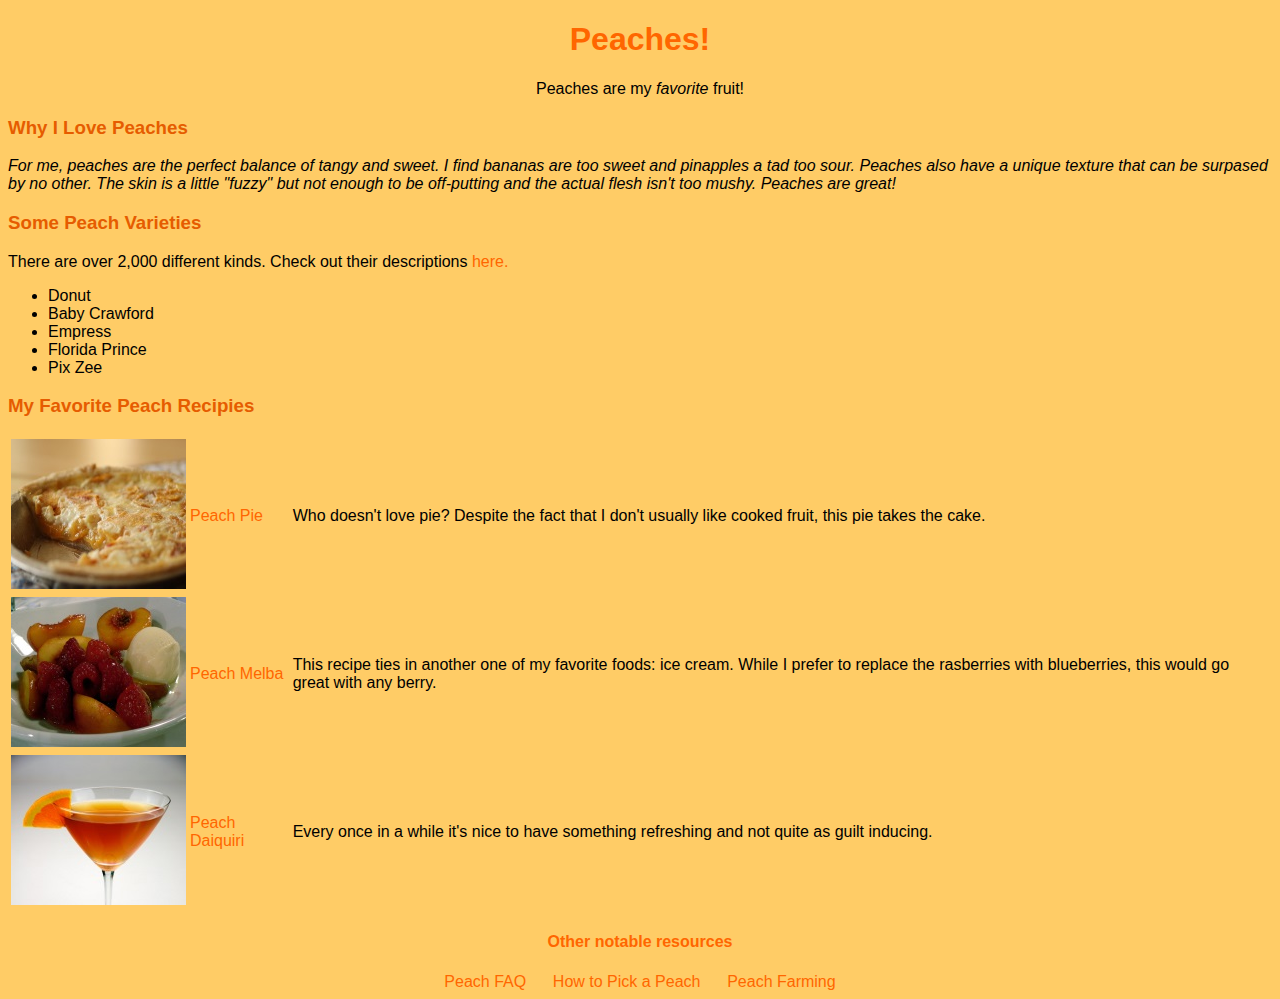
<file: hw2/index.html>
<!DOCTYPE html>
<html>
    <head>
        <title>Peaches!</title>
        <link rel="stylesheet" type="text/css" href="./css/pcss.css">
        
        <!--Favicon-->
        <link rel="icon" type="image/png" href="../favicon-32x32.png" sizes="32x32" />
        <link rel="icon" type="image/png" href="../favicon-16x16.png" sizes="16x16" />
    </head>
    
    <body>
        <header>
        <h1>Peaches! </h1>
        <p> Peaches are my <span id="ital">favorite</span> fruit!</p>
        </header>
        
        <h3>Why I Love Peaches</h3>
        <div id="intro">
        <p>For me, peaches are the perfect balance of tangy and sweet. I find bananas are too sweet and pinapples a tad too sour. Peaches also have a unique texture that can be surpased by no other. The skin is a little "fuzzy" but not enough to be off-putting and the actual flesh isn't too mushy. Peaches are great! </p>
        </div>
        
        <h3>Some Peach Varieties</h3>
        <a> There are over 2,000 different kinds. Check out their descriptions</a> 
        <a href="http://www.harvesttotable.com/2007/06/peach_varieties_there_are_more/">here.</a>
        <ul>
            <li>Donut</li>
            <li>Baby Crawford</li>
            <li>Empress</li>
            <li>Florida Prince</li>
            <li>Pix Zee</li>
        </ul>
        
        <h3>My Favorite Peach Recipies</h3>
        <table>
          <tr>
            <td><img src="./images/peach_pie.jpg" alt="Peach Pie" height="150" width="175" longdesc="https://upload.wikimedia.org/wikipedia/commons/9/95/Moms_peach_pie_(3848018599).jpg"></td>
            <td><a href="http://www.foodnetwork.com/recipes/food-network-kitchens/peach-pie-recipe.html">Peach Pie</a></td> 
            <td><a>Who doesn't love pie? Despite the fact that I don't usually like cooked fruit, this pie takes the cake.</a></td>
          </tr>
          <tr>
            <td><img src="./images/peach_melba.jpg" alt="Peach Melba" height="150" width="175" longdesc="https://c1.staticflickr.com/1/97/243502550_ac487ca2c2_b.jpg"></td>
            <td><a href="http://www.foodnetwork.com/recipes/nigella-lawson/peach-melba-recipe.html">Peach Melba</a></td> 
            <td><a>This recipe ties in another one of my favorite foods: ice cream. While I prefer to replace the rasberries with blueberries, this would go great with any berry.</a></td>
          </tr>
          <tr>
            <td><img src="./images/imit_peach_daiquiri.jpg" alt="Peach Daiquiri" height="150" width="175" longdesc="https://upload.wikimedia.org/wikipedia/commons/9/94/Sidecar-cocktail.jpg"></td>
            <td><a href="http://www.foodnetwork.com/recipes/giada-de-laurentiis/peach-and-basil-frozen-daiquiri-recipe.html">Peach Daiquiri</a></td> 
            <td><a>Every once in a while it's nice to have something refreshing and not quite as guilt inducing.</a></td>
          </tr>
        </table>
        
        <footer>
            <h4>Other notable resources</h4>
            <a href="http://www.clemson.edu/extension/peach/faq/index.html">Peach FAQ</a>
            <a class="secretspace">__</a>
            <a href="http://lowcaloriecooking.about.com/od/lowcaloriebasics/fl/How-to-Select-a-Peach.htm">How to Pick a Peach</a>
            <a class="secretspace">__</a>
            <a href="http://www.almanac.com/plant/peaches">Peach Farming</a>
        </footer>
        
    </body>
</html>
</file>
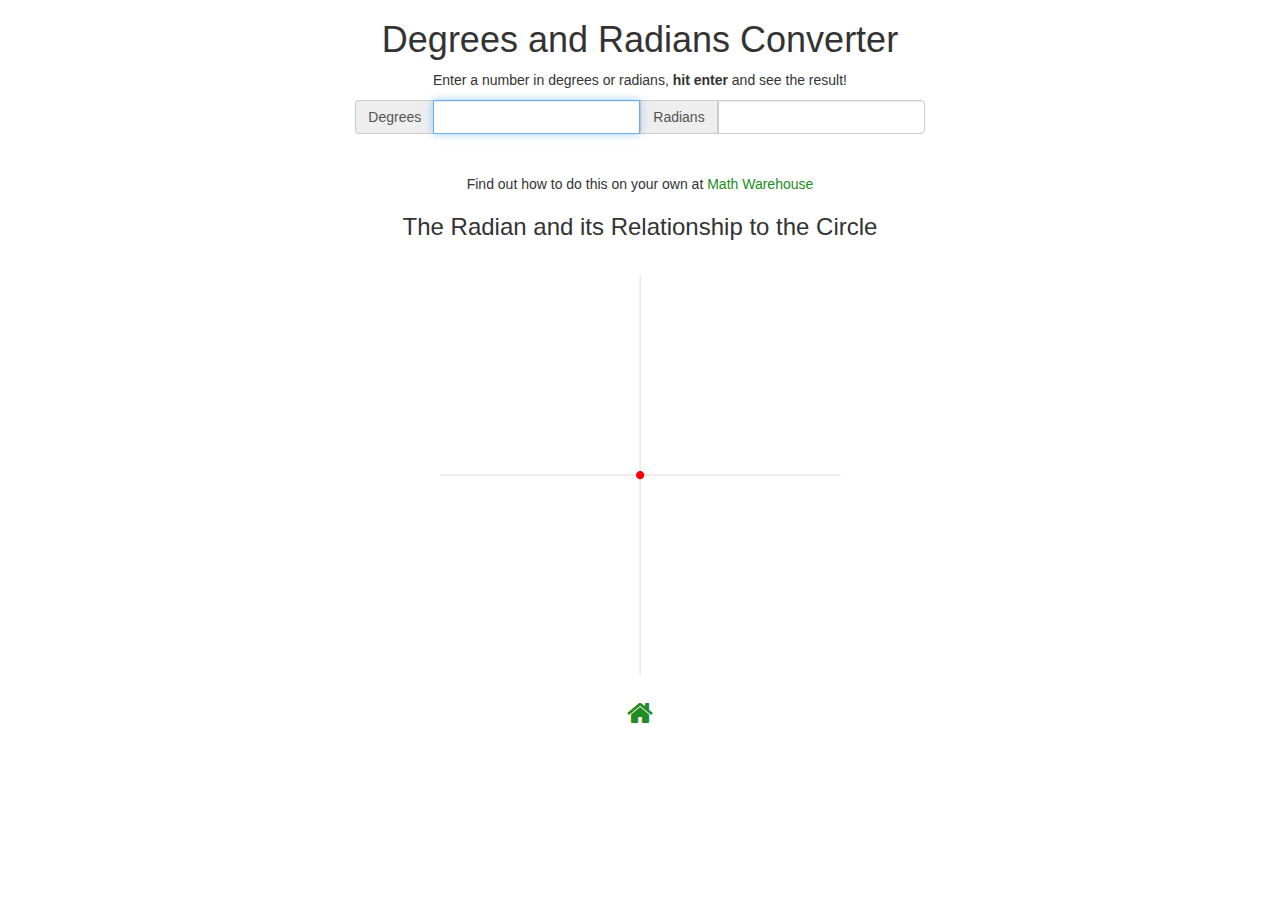
<file: hw4/index.html>
<!DOCTYPE html>
<html>
    <head>
        <meta charset="UTF-8">
        
        <title>Degrees and Radians Converter</title>
        <link rel="stylesheet" type="text/css" href="./css/bootstrap.min.css">
        <link rel="stylesheet" type="text/css" href="./css/tweaks.css">
        <link rel="stylesheet" href="../font-awesome/css/font-awesome.min.css" />
        
        <!--Favicon-->
        <link rel="icon" type="image/png" href="../favicon-32x32.png" sizes="32x32" />
        <link rel="icon" type="image/png" href="../favicon-16x16.png" sizes="16x16" />
    </head>
    <body>
        <div class = "container">
            <div class = "row">
                <div class="col-lg-12 text-center">
                    <h1> Degrees and Radians Converter </h1>
                    <p>Enter a number in degrees or radians, <strong>hit enter</strong> and see the result!</p>
                    
                    <form class="form-inline">
                        <div class="form-group">
                            <div class="input-group">
                                <div class="input-group-addon">Degrees</div>
                                    <input type="text" class="form-control" id="deg" autofocus onkeypress="d_to_r(this);" onclick="this.select();" />
                                <div class="input-group-addon">Radians</div>
                                    <input type="text" class="form-control" id="rad" onkeypress="r_to_d(this);" onclick="this.select();"/>
                            </div>
                        </div>
                    </form>
                    <br>
                    <br>
                <p>Find out how to do this on your own at <a href="http://www.mathwarehouse.com/trigonometry/radians/convert-degee-to-radians.php">Math Warehouse</a></p>
                
                    <h3> The Radian and its Relationship to the Circle</h3>
                    <img src="img/Circle_radians.gif" class="img-responsive center-block" alt="Radian's relationship to circle" width=450 height=450 longdesc="https://en.wikipedia.org/wiki/Radian#/media/File:Circle_radians.gif">
                    
                    <a href="../index.html">
                        <i class="fa fa-home fa-2x"></i>
                    </a>
                </div>
            </div>
        </div>
        <script src="js/converter.js"></script>
    </body>
</html>
</file>
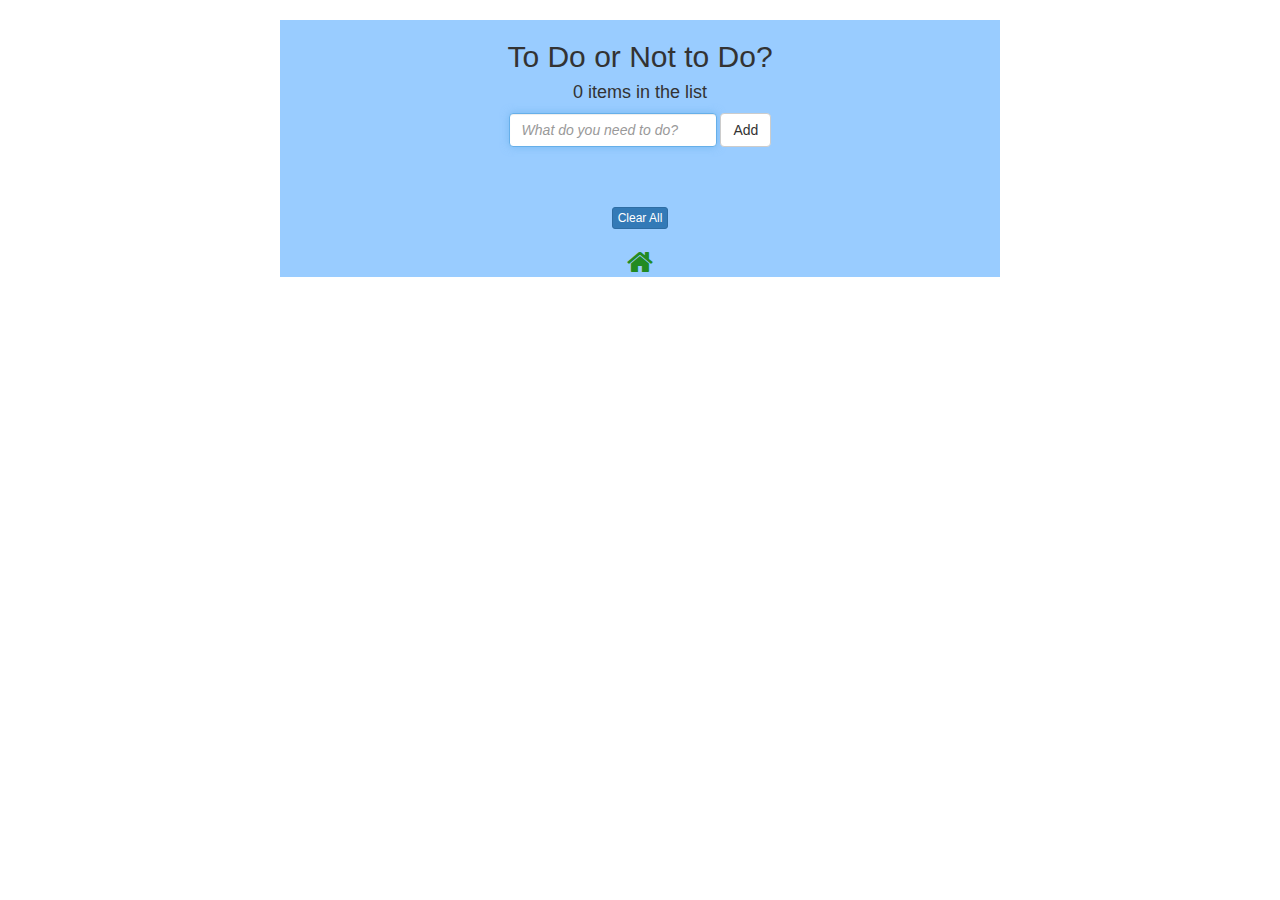
<file: hw5/index.html>
<!DOCTYPE html>
<html>
  <head>
    <title>To Do or Not to Do?</title>
    <link rel="stylesheet" href="./css/bootstrap.css" />
    <link rel="stylesheet" href="./css/tweaks.css" />
    <link rel="stylesheet" href="../font-awesome/css/font-awesome.min.css" />
      
    <!--Favicon-->
    <link rel="icon" type="image/png" href="../favicon-32x32.png" sizes="32x32" />
    <link rel="icon" type="image/png" href="../favicon-16x16.png" sizes="16x16" />
  </head>
  <body>
    <div id="page">
        <div class = "container">
            <div class = "row">
                <div class="col-lg-12 text-center">
                      <h2>To Do or Not to Do?</h2>
                        <h4> <span id="counter"></span> in the list</h4>
                        <form id="newItemForm" class="form-inline">
                          <div class="form-group">
                            <input type="text" class="form-control" id="itemDescription" placeholder="What do you need to do?" autofocus>
                          </div>
                          <button type="submit" id="add" class="btn btn-default">Add</button>
                        </form>

                        <br>
                        <ul>
                        </ul>
                        <br><br>
                    
                        <form id="clearAll">
                            <button type="submit" id="clear" class="btn btn-primary btn-xs">Clear All</button>
                        </form>

                        <br>
                        <a href="../index.html">
                            <i class="fa fa-home fa-2x"></i>
                        </a>
                </div>
            </div>
        </div>
    </div>
    <script src="./js/jquery-1.11.0.js"></script>
    <script src="./js/todo.js"></script>
  </body>
</html>
</file>
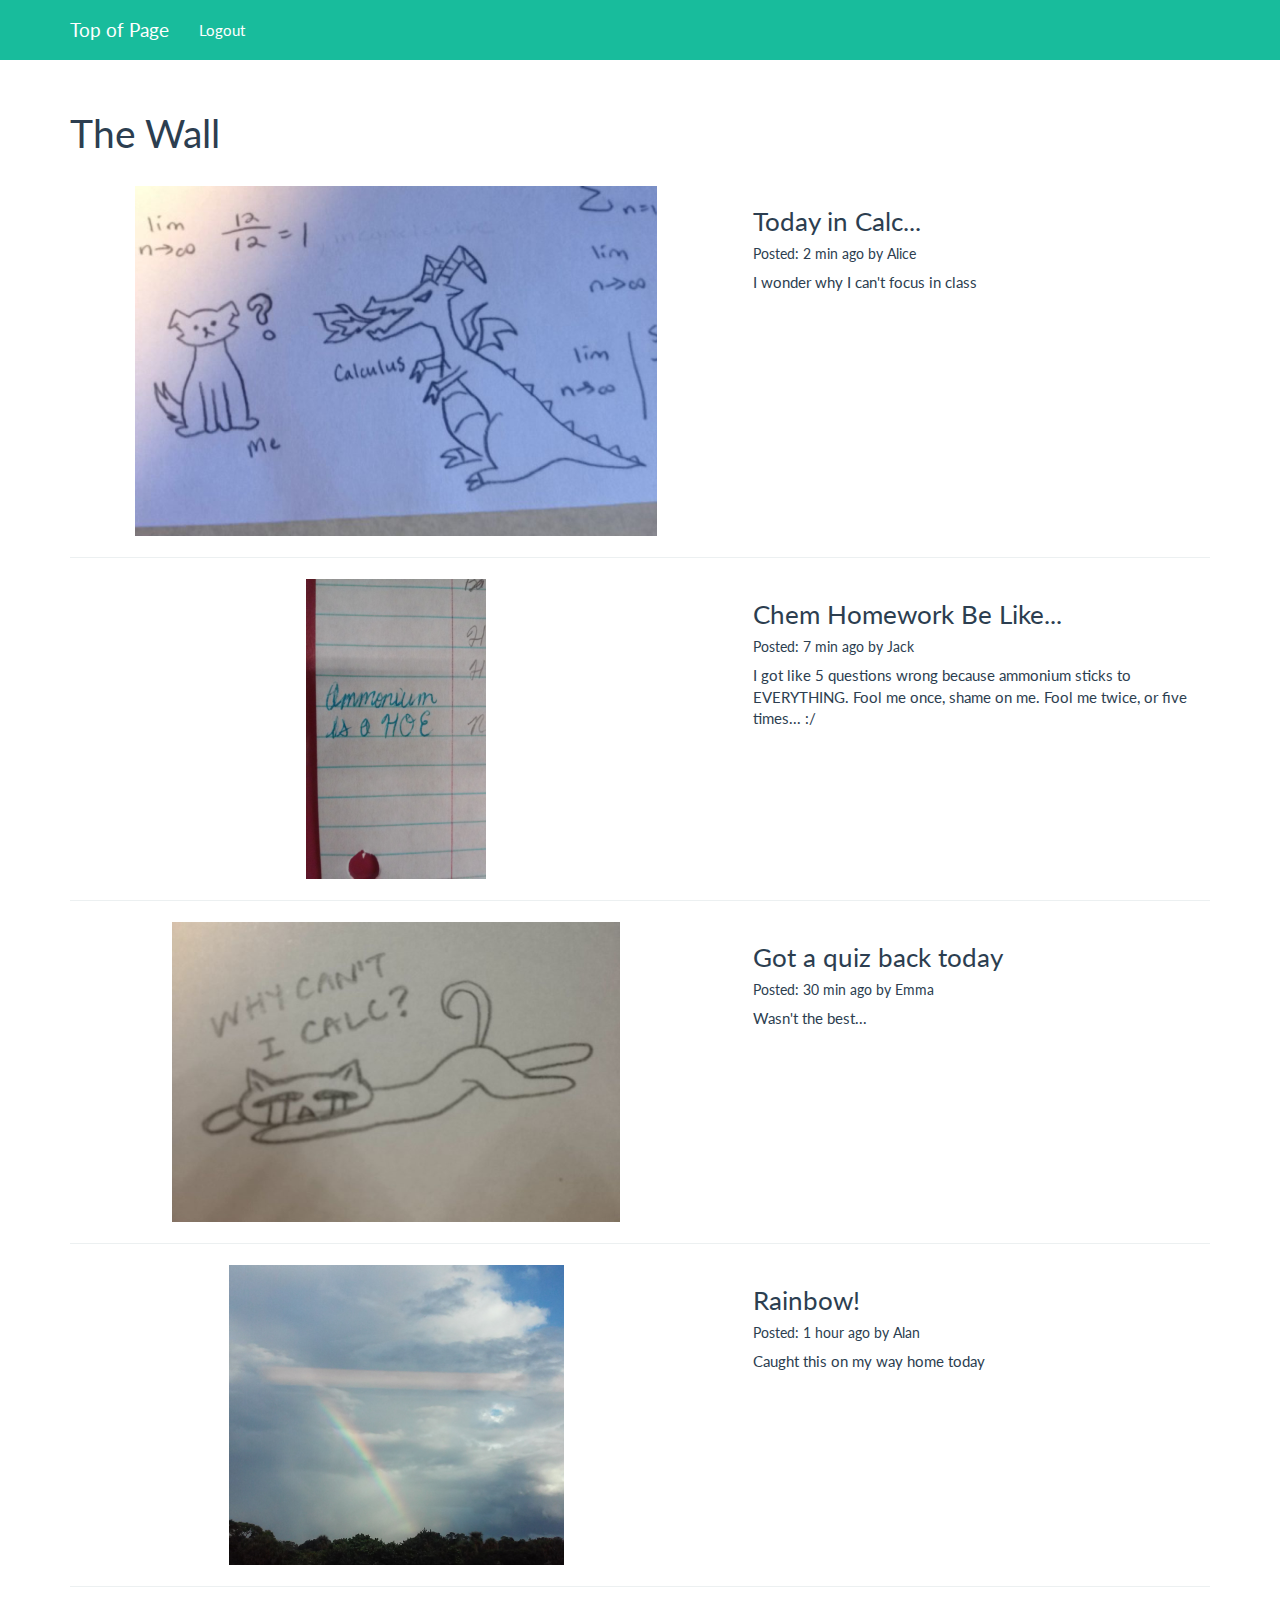
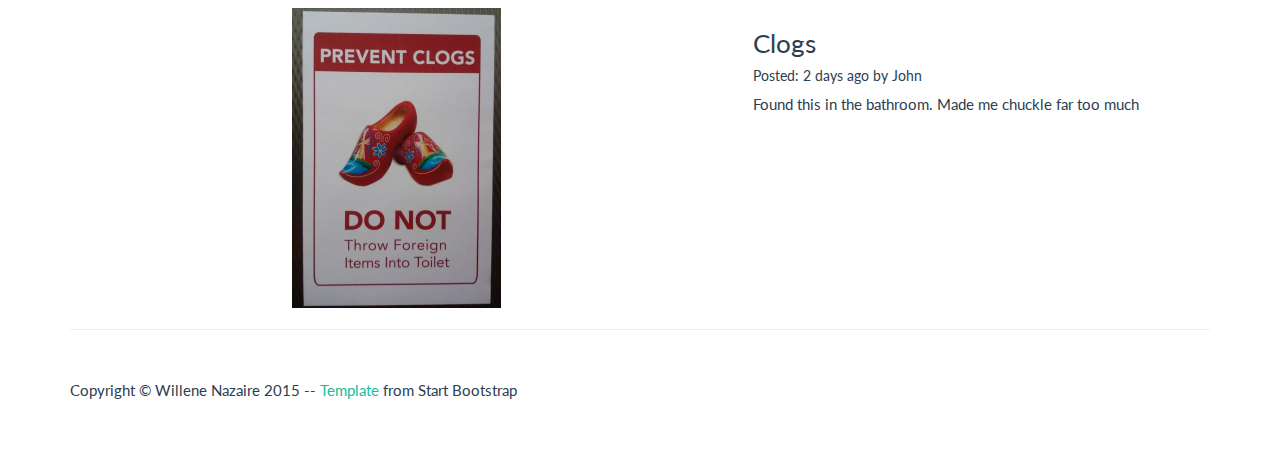
<file: hw7/wall.html>
<!DOCTYPE html>
<html lang="en">

<head>

    <meta charset="utf-8">
    <meta http-equiv="X-UA-Compatible" content="IE=edge">
    <meta name="viewport" content="width=device-width, initial-scale=1">
    <meta name="description" content="">
    <meta name="author" content="">

    <title>The Wall</title>

    <!-- Bootstrap Core CSS -->
    <link href="css/bootstrap.min.css" rel="stylesheet">

    <!-- Custom CSS -->
    <link href="css/1-col-portfolio.css" rel="stylesheet">
    
    <!-- Tweaks -->
    <link href="css/wall.css" rel="stylesheet">
    
    <!-- Favicon -->
    <link rel="icon" type="image/png" href="../favicon-32x32.png" sizes="32x32" />
    <link rel="icon" type="image/png" href="../favicon-16x16.png" sizes="16x16" />

    <!-- HTML5 Shim and Respond.js IE8 support of HTML5 elements and media queries -->
    <!-- WARNING: Respond.js doesn't work if you view the page via file:// -->
    <!--[if lt IE 9]>
        <script src="https://oss.maxcdn.com/libs/html5shiv/3.7.0/html5shiv.js"></script>
        <script src="https://oss.maxcdn.com/libs/respond.js/1.4.2/respond.min.js"></script>
    <![endif]-->

</head>

<body>

    <!-- Navigation -->
    <nav class="navbar navbar-inverse navbar-fixed-top" role="navigation">
        <div class="container">
            <!-- Brand and toggle get grouped for better mobile display -->
            <div class="navbar-header">
                <button type="button" class="navbar-toggle" data-toggle="collapse" data-target="#bs-example-navbar-collapse-1">
                    <span class="sr-only">Toggle navigation</span>
                    <span class="icon-bar"></span>
                    <span class="icon-bar"></span>
                    <span class="icon-bar"></span>
                </button>
                <a class="navbar-brand" href="#top">Top of Page</a>
            </div>
            <!-- Collect the nav links, forms, and other content for toggling -->
            <div class="collapse navbar-collapse" id="bs-example-navbar-collapse-1">
                <ul class="nav navbar-nav">
                    <li>
                        <a href="logout.php">Logout</a>
                    </li>
                </ul>
            </div>
            <!-- /.navbar-collapse -->
        </div>
        <!-- /.container -->
    </nav>

    <!-- Page Content -->
    <div class="container" id="top">

        <!-- Page Heading -->
        <div class="row">
            <div class="col-lg-12">
                <h1 class="page-header">The Wall</h1>
            </div>
        </div>
        <!-- /.row -->

        <!-- Post One -->
        <div class="row">
            <div class="col-md-7">
                <img class="img-responsive center-block" src="./img/calc_dragon.png" alt="">
            </div>
            <div class="col-md-5">
                <h3>Today in Calc...</h3>
                <h4>Posted: 2 min ago by Alice</h4>
                <p>I wonder why I can't focus in class</p>
            </div>
        </div>
        <!-- /.row -->

        <hr>

        <!-- Post Two -->
        <div class="row">
            <div class="col-md-7">
                <img class="img-responsive center-block" src="./img/chem.png" alt="">
            </div>
            <div class="col-md-5">
                <h3>Chem Homework Be Like...</h3>
                <h4>Posted: 7 min ago by Jack</h4>
                <p>I got like 5 questions wrong because ammonium sticks to EVERYTHING. Fool me once, shame on me. Fool me twice, or five times... :/</p>
            </div>
        </div>
        <!-- /.row -->

        <hr>

        <!-- Post Three -->
        <div class="row">
            <div class="col-md-7">
                <img class="img-responsive center-block" src="./img/calc_cat.png" alt="">
            </div>
            <div class="col-md-5">
                <h3>Got a quiz back today</h3>
                <h4>Posted: 30 min ago by Emma</h4>
                <p>Wasn't the best...</p>
            </div>
        </div>
        <!-- /.row -->

        <hr>

        <!-- Post Four -->
        <div class="row">
            <div class="col-md-7">
                    <img class="img-responsive center-block" src="./img/rainbow.png" alt="">
            </div>
            <div class="col-md-5">
                <h3>Rainbow!</h3>
                <h4>Posted: 1 hour ago by Alan</h4>
                <p>Caught this on my way home today</p>
            </div>
        </div>
        <!-- /.row -->

        <hr>

        <!-- Post Five -->
        <div class="row">
            <div class="col-md-7">
                    <img class="img-responsive center-block" src="./img/clogs.png" alt="">
            </div>
            <div class="col-md-5">
                <h3>Clogs</h3>
                <h4>Posted: 2 days ago by John</h4>
                <p>Found this in the bathroom. Made me chuckle far too much</p>
            </div>
        </div>
        <!-- /.row -->

        <hr>

        <!-- Footer -->
        <footer>
            <div class="row">
                <div class="col-lg-12">
                    <p>Copyright &copy; Willene Nazaire 2015 -- <a href="http://startbootstrap.com/template-overviews/1-col-portfolio/">Template</a> from Start Bootstrap</p>
                </div>
            </div>
            <!-- /.row -->
        </footer>

    </div>
    <!-- /.container -->

    <!-- jQuery -->
    <script src="js/jquery.js"></script>

    <!-- Bootstrap Core JavaScript -->
    <script src="js/bootstrap.min.js"></script>

</body>

</html>
</file>
<file: hw2/css/pcss.css>
header {
    text-align: center;   
}

body {
    background-color: #FFCC66;
    font-family: sans-serif;
}

footer {
    text-align: center;
    font-size: 13;
}

h1 {
    color: #FF6600;
    text-align: center;
}

h3 {
    color: #E65C00;
}

h4 {
    color: #FF6600;
}

a:link{
    color: #FF6600;
    text-decoration: none;
}

a:visited {
    color: cornflowerblue;
    text-decoration: none;
}

#ital {
    font-style: italic;
}

#intro{
    font-style: oblique;
}

.secretspace {
    color: #FFCC66;
}
</file>
<file: hw4/css/tweaks.css>
a.text-primary:hover,
a.text-primary:focus {
  color: green;
}

a,
a:hover,
a:focus,
a:active,
a:visited,
a.active {
    color: forestgreen;
}
</file>
<file: hw5/css/tweaks.css>
#itemDescription
{
    font-style: italic;
}

#page {
    background-color: fff;
    margin: 0 auto 0 auto;
    position: relative;
    text-align: center;
}

.row{
    background-color: #99CCFF;
}

li.complete a {
    background-image: none;
}

ul {
    border:none;
    padding: 0;
    margin: 0;
}

li {
    background-color: #6699FF;
    color: #fff;
    border-top: 1px solid #5C8AE6;
    border-bottom: 1px solid #75A3FF;
    font-size: 24px;
    letter-spacing: .05em;
    list-style-type: none;
    text-align: left;
    height: 50px;
    line-height: 48px;
}

a,
a:hover,
a:focus,
a:active,
a:visited,
a.active {
    color: forestgreen;
}

.done {
    background-color: #999;
    color: #fff;
    border-top: 1px solid #666;
    border-bottom: 1px solid #b0b0b0;
}

.complete {
    text-decoration: line-through;
    background-position: center, center;
    background-image: url("../img/complete.png");
    background-repeat: no-repeat;
    height: 48px;
    width: 48px;
    float: left;
    display: inline-block;
}

.remove {
    background-position: center, center;
    background-image: url("../img/equis.png");
    background-repeat: no-repeat;
    width: 48px;
    height: 48px;
    float: right;
}

.incomplete {
    background-position: center, center;
    background-image: url("../img/incomplete.png");
    background-repeat: no-repeat;
    width: 48px;
    height: 48px;
    float: left;
    display: inline-block;
}

.strike {
    text-decoration: line-through;   
}

.edit {
    color: #000;
    line-height: 42px;          /*This ensures that the editing box resides fully within the <li> element*/
}

@media only screen and (min-width: 501px) and (max-width: 767px) {
    #page {
        min-width: 350px;
        margin: 20px auto 20px auto;
      }
}
/* Larger screens act like a demo for the app */
@media only screen and (min-width: 960px) {
    .row {
      max-width: 720px;
      margin: 20px auto 20px auto;
    }
}
</file>
<file: hw7/css/wall.css>
h4, .h4 {
    font-size: 14px;
}
</file>
<file: hw7/css/1-col-portfolio.css>
/*!
 * Start Bootstrap - 1 Col Portfolio HTML Template (http://startbootstrap.com)
 * Code licensed under the Apache License v2.0.
 * For details, see http://www.apache.org/licenses/LICENSE-2.0.
 */

body {
    padding-top: 70px; /* Required padding for .navbar-fixed-top. Remove if using .navbar-static-top. Change if height of navigation changes. */
}

footer {
    margin: 50px 0;
}
</file>
